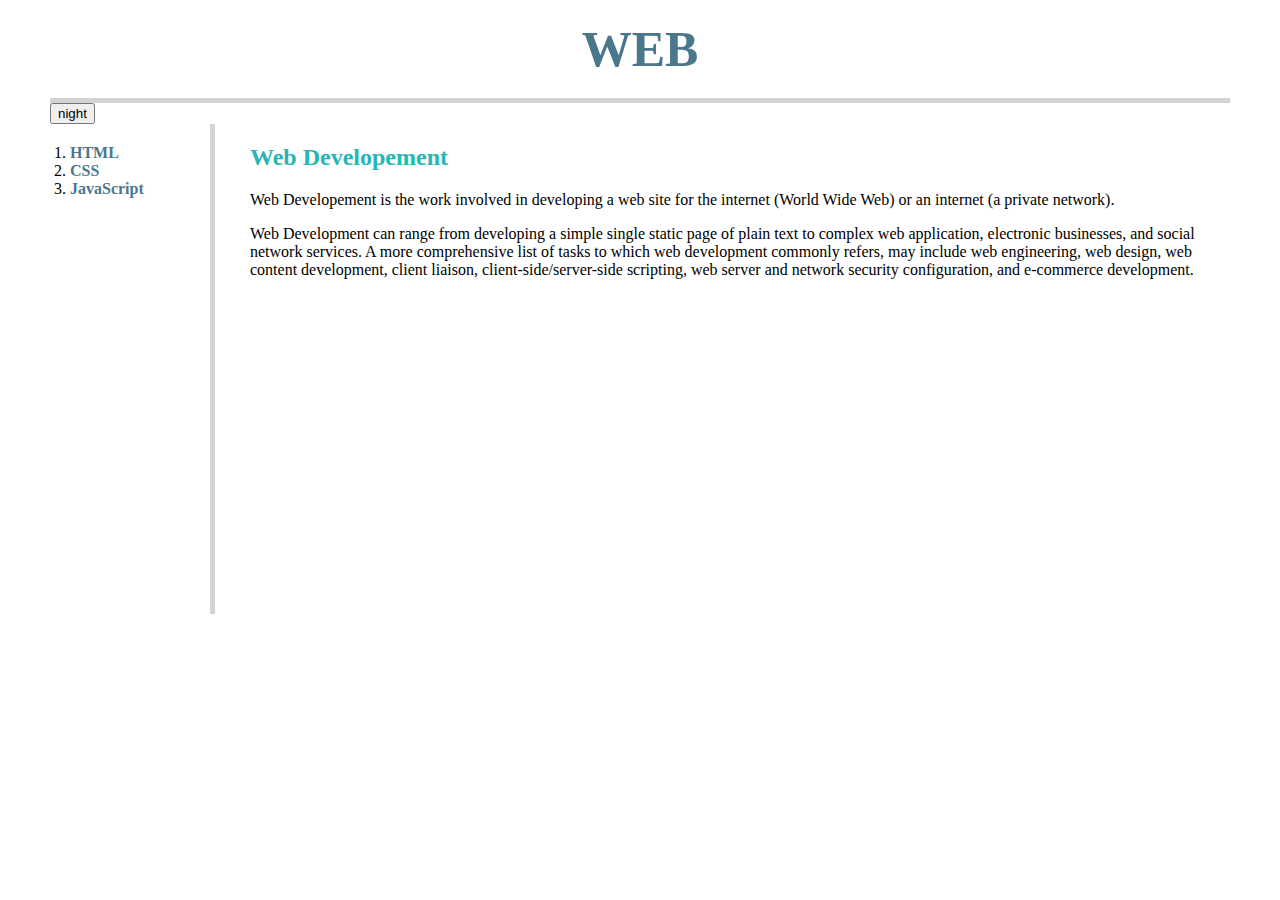
<file: index.html>
<!doctype html>
<html>
<head>
  <title>Index Page</title>
  <meta charset="utf-8">
  <link rel="stylesheet" href="style.css">
  <script src="colors.js"></script>
</head>

<body>
  <h1><a href="index.html" title="WEB">WEB</a></h1>
  <input id="night_day" type="button" value="night" onclick="
  nightdayhandler(this);
  ">

  <div id ="grid">
    <ol>
      <li> <a href="1.html" title="HTML">HTML</a></li>
      <li> <a href="2.html" title="CSS">CSS</a></li>
      <li> <a href="3.html" title="JavaScript">JavaScript</a></li>
    </ol>

    <div>
    <h2>Web Developement</h2>
        <p>Web Developement is the work involved in developing a web site for the internet (World Wide Web) or an internet (a private network).</p><p> Web Development can range from developing a simple single static page of plain text to complex web application, electronic businesses, and social network services. A more comprehensive list of tasks to which web development commonly refers, may include web engineering, web design, web content development, client liaison, client-side/server-side scripting, web server and network security configuration, and e-commerce development. </p>
      <iframe width="560" height="315" src="https://www.youtube.com/embed/5YDVJaItmaY" title="YouTube video player" frameborder="0" allow="accelerometer; autoplay; clipboard-write; encrypted-media; gyroscope; picture-in-picture" allowfullscreen></iframe>
    </div>
 </div>

  <p>
   <div id="disqus_thread"></div>
   <script>
       (function() { // DON'T EDIT BELOW THIS LINE
       var d = document, s = d.createElement('script');
       s.src = 'https://web1-opentutorials-1.disqus.com/embed.js';
       s.setAttribute('data-timestamp', +new Date());
       (d.head || d.body).appendChild(s);
       })();
   </script>

   <noscript>Please enable JavaScript to view the <a href="https://disqus.com/?ref_noscript">comments powered by Disqus.</a></noscript>
  </p>
    <script type="text/javascript">
    var Tawk_API=Tawk_API||{}, Tawk_LoadStart=new Date();
    (function(){
    var s1=document.createElement("script"),s0=document.getElementsByTagName("script")[0];
    s1.async=true;
    s1.src='https://embed.tawk.to/60ac830ca4114e480ad0b459/1f6gtvq7e';
    s1.charset='UTF-8';
    s1.setAttribute('crossorigin','*');
    s0.parentNode.insertBefore(s1,s0);
    })();
    </script>

</body>
</html>
</file>
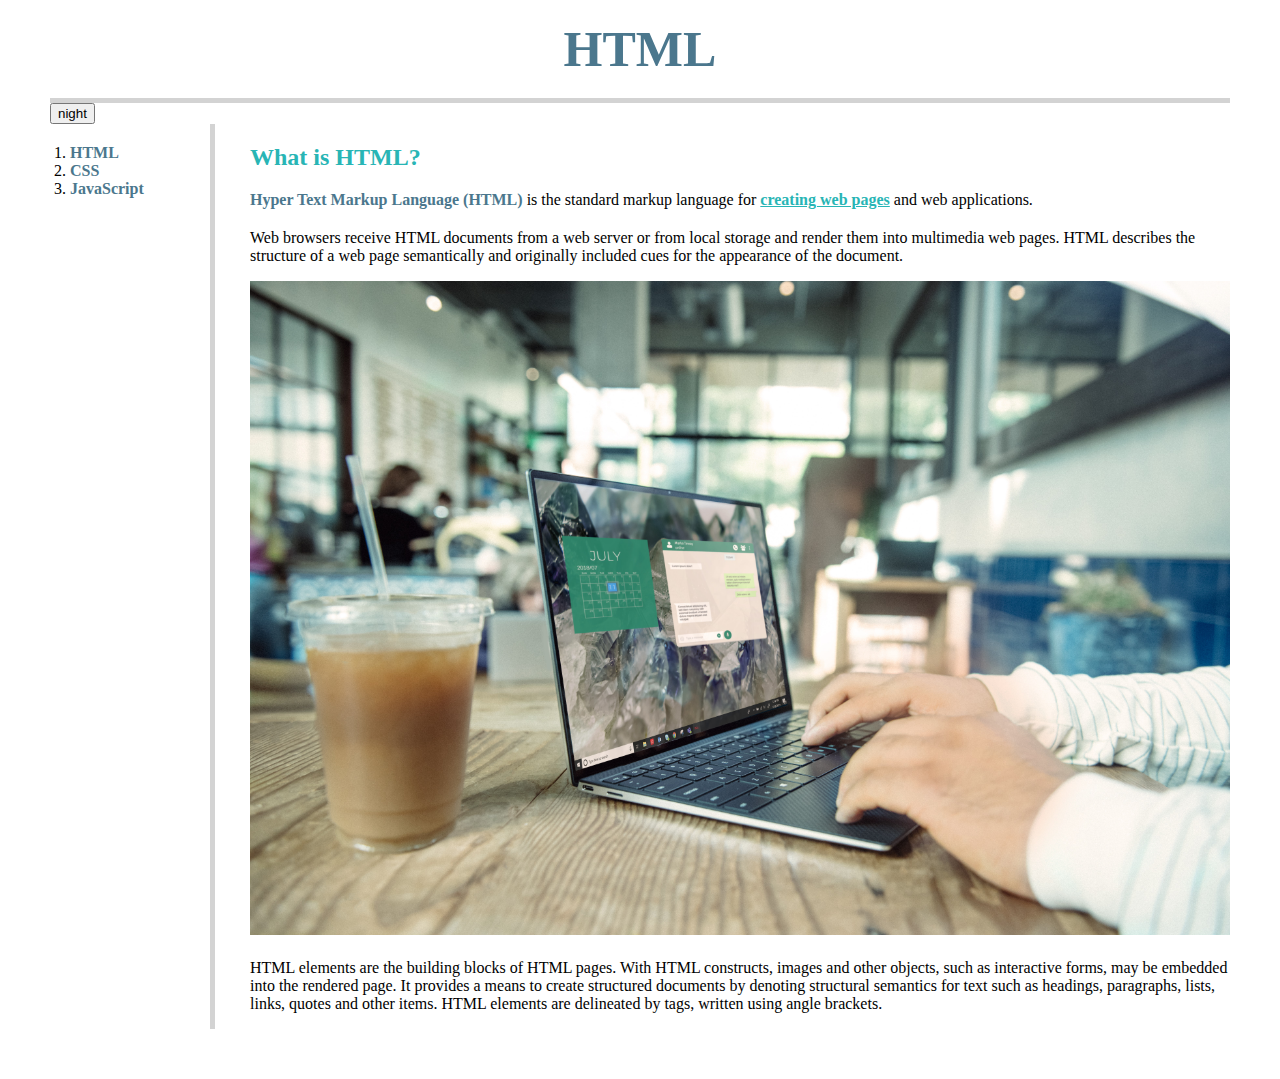
<file: 1.html>
<!doctype html>
<html>
<head>
  <title>HTML</title>
  <meta charset="utf-8">
  <link rel="stylesheet" href="style.css">
  <script src="colors.js"></script>
</head>
<body>

  <h1><a href="index.html" title="WEB">HTML</a></h1>
  <input id="night_day" type="button" value="night" onclick="
  nightdayhandler(this);
  ">
  <div id="grid">

      <ol>
        <li> <a href="1.html" title="HTML">HTML</a></li>
        <li> <a href="2.html" title="CSS">CSS</a></li>
        <li> <a href="3.html" title="JavaScript">JavaScript</a></li>
      </ol>

      <div>
        <h2>What is HTML?</h2>
        <p style="margin-top:20px; margin-bottom:20px;"><a href="https://www.w3.org/TR/html52/" target="_blank" title="HTML specification" >Hyper Text Markup Language (HTML)</a> is the standard markup language for <strong><u style="color:#28b5b5;">creating web pages</u></strong> and web applications.</p>
        <p>Web browsers receive HTML documents from a web server or from local storage and render them into multimedia web pages. HTML describes the structure of a web page semantically and originally included cues for the appearance of the document.</p>
        <img src="html.jpg" width="100%">
        <p style="margin-top:20px;"> HTML elements are the building blocks of HTML pages. With HTML constructs, images and other objects, such as interactive forms, may be embedded into the rendered page. It provides a means to create structured documents by denoting structural semantics for text such as headings, paragraphs, lists, links, quotes and other items. HTML elements are delineated by tags, written using angle brackets.</p>
      </div>
  </div>

  <p>
   <div id="disqus_thread"></div>
   <script>
       (function() { // DON'T EDIT BELOW THIS LINE
       var d = document, s = d.createElement('script');
       s.src = 'https://web1-opentutorials-1.disqus.com/embed.js';
       s.setAttribute('data-timestamp', +new Date());
       (d.head || d.body).appendChild(s);
       })();
   </script>
   <noscript>Please enable JavaScript to view the <a href="https://disqus.com/?ref_noscript">comments powered by Disqus.</a></noscript>
  </p>
</body>
</html>
</file>
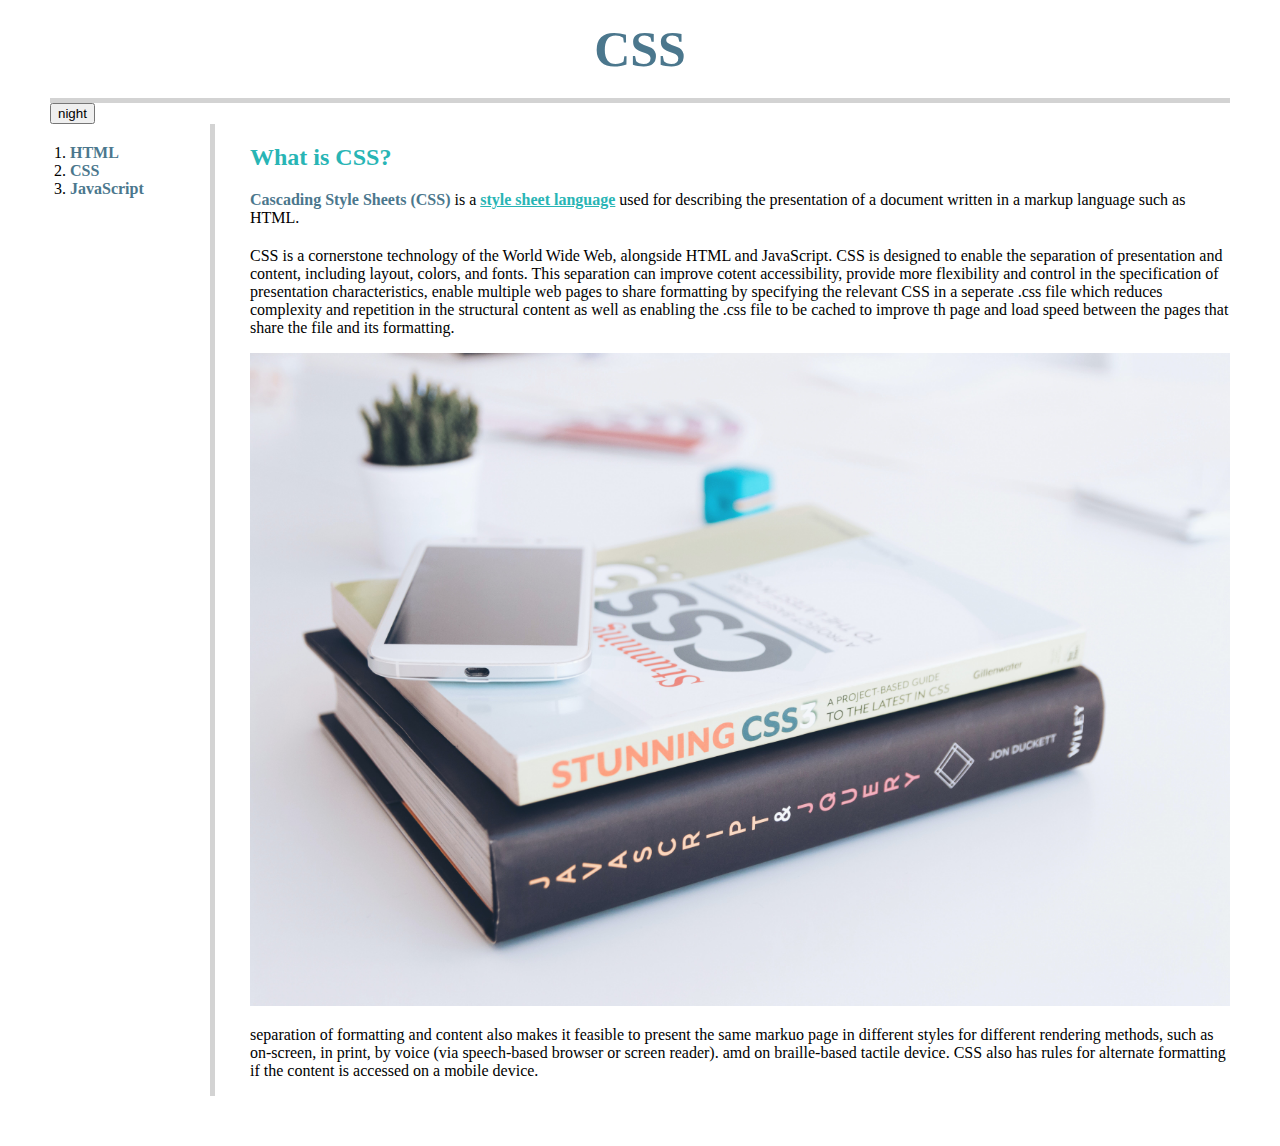
<file: 2.html>
<!doctype html>
<html>
<head>
  <title>CSS</title>
  <meta charset="utf-8">
  <link rel="stylesheet" href="style.css">
  <script src="colors.js"></script>
</head>
<body>
  <h1><a href="index.html" title="WEB">CSS</a></h1>
  <input id="night_day" type="button" value="night" onclick="
  nightdayhandler(this);
  ">

  <div id="grid">
    <ol>
      <li> <a href="1.html" title="HTML">HTML</a></li>
      <li> <a href="2.html" title="CSS">CSS</a></li>
      <li> <a href="3.html" title="JavaScript">JavaScript</a></li>
    </ol>

    <div>
      <h2>What is CSS?</h2>
      <p style="margin-top:20px;margin-bottom:20px;"><a href="https://www.w3.org/TR/CSS/#css" target="_blank" title="CSS specification" >Cascading Style Sheets (CSS)</a> is a <u style="color:#28b5b5;"><strong>style sheet language</strong></u> used for describing the presentation of a document written in a markup language such as HTML.</p>
      <p> CSS is a cornerstone technology of the World Wide Web, alongside HTML and JavaScript.
      CSS is designed to enable the separation of presentation and content, including layout, colors, and fonts. This separation can improve cotent accessibility, provide more flexibility and control in the specification of presentation characteristics, enable multiple web pages to share formatting by specifying the relevant CSS in a seperate .css file which reduces complexity and repetition in the structural content as well as enabling the .css file to be cached to improve th page and load speed between the pages that share the file and its formatting.
      </p>
      <img src="css.jpg" width="100%">
      <p>
      separation of formatting and content also makes it feasible to present the same markuo page in different styles for different rendering methods, such as on-screen, in print, by voice (via speech-based browser or screen reader). amd on braille-based tactile device. CSS also has rules for alternate formatting if the content is accessed on a mobile device. </p>
    </div>
  </div>
  <p>
   <div id="disqus_thread"></div>
   <script>
       (function() { // DON'T EDIT BELOW THIS LINE
       var d = document, s = d.createElement('script');
       s.src = 'https://web1-opentutorials-1.disqus.com/embed.js';
       s.setAttribute('data-timestamp', +new Date());
       (d.head || d.body).appendChild(s);
       })();
   </script>
   <noscript>Please enable JavaScript to view the <a href="https://disqus.com/?ref_noscript">comments powered by Disqus.</a></noscript>
  </p>
</body>
</html>
</file>
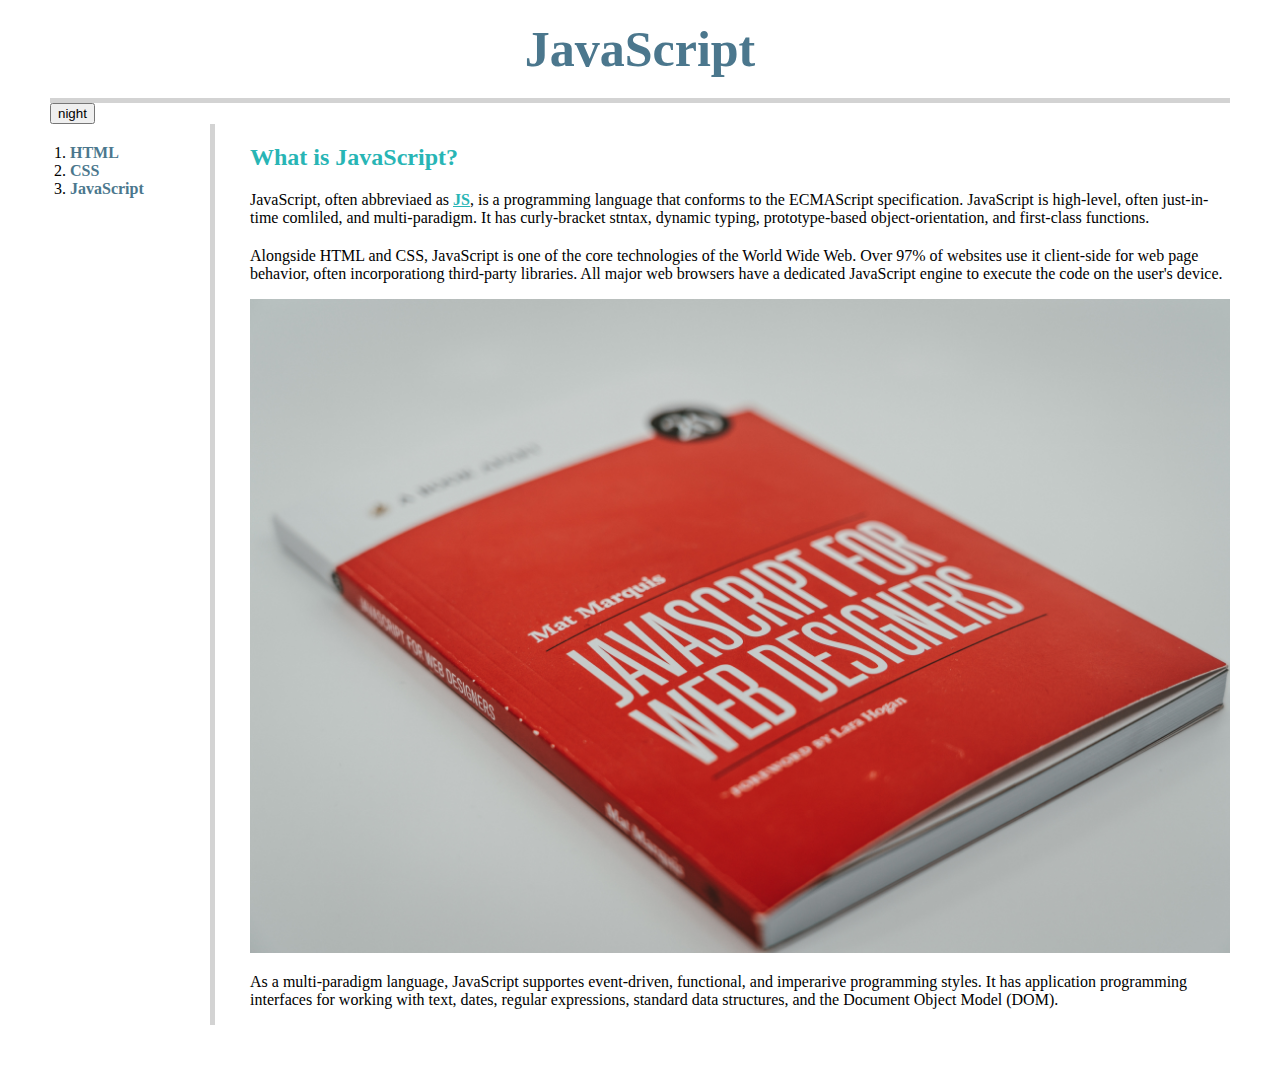
<file: 3.html>
<!doctype html>
<html>
<head>
  <title>JavaScriptS</title>
  <meta charset="utf-8">
  <link rel="stylesheet" href="style.css">
  <script src="colors.js"></script>
</head>
<body>
  <h1><a href="index.html" title="WEB">JavaScript</a></h1>
  <input id="night_day" type="button" value="night" onclick="
  nightdayhandler(this);
  ">

  <div id="grid">
    <ol>
      <li> <a href="1.html" title="HTML">HTML</a></li>
      <li> <a href="2.html" title="CSS">CSS</a></li>
      <li> <a href="3.html" title="JavaScript">JavaScript</a></li>
    </ol>

    <div>
      <h2>What is JavaScript?</h2>
      <p style="margin-top:20px;margin-bottom:20px;"><a href="https://www.w3.org/TR/html52/" target="_blank" title="Java Script specification" ></a>JavaScript, often abbreviaed as <strong><u style="color:#28b5b5">JS</u></strong>, is a programming language that conforms to the ECMAScript specification. JavaScript is high-level, often just-in-time comliled, and multi-paradigm. It has curly-bracket stntax, dynamic typing, prototype-based object-orientation, and first-class functions. </p>
       <p>
        Alongside HTML and CSS, JavaScript is one of the core technologies of the World Wide Web. Over 97% of websites use it client-side for web page behavior, often incorporationg third-party libraries. All major web browsers have a dedicated JavaScript engine to execute the code on the user's device. </p>
      <img src="JavaScript.jpg" width="100%">
      <p>
      As a multi-paradigm language, JavaScript supportes event-driven, functional, and imperarive programming styles. It has application programming interfaces for working with text, dates, regular expressions, standard data structures, and the Document Object Model (DOM). </p>
   </div>
  </div>
  <p>
   <div id="disqus_thread"></div>
   <script>
       (function() { // DON'T EDIT BELOW THIS LINE
       var d = document, s = d.createElement('script');
       s.src = 'https://web1-opentutorials-1.disqus.com/embed.js';
       s.setAttribute('data-timestamp', +new Date());
       (d.head || d.body).appendChild(s);
       })();
   </script>
   <noscript>Please enable JavaScript to view the <a href="https://disqus.com/?ref_noscript">comments powered by Disqus.</a></noscript>
  </p>
</body>
</html>
</file>
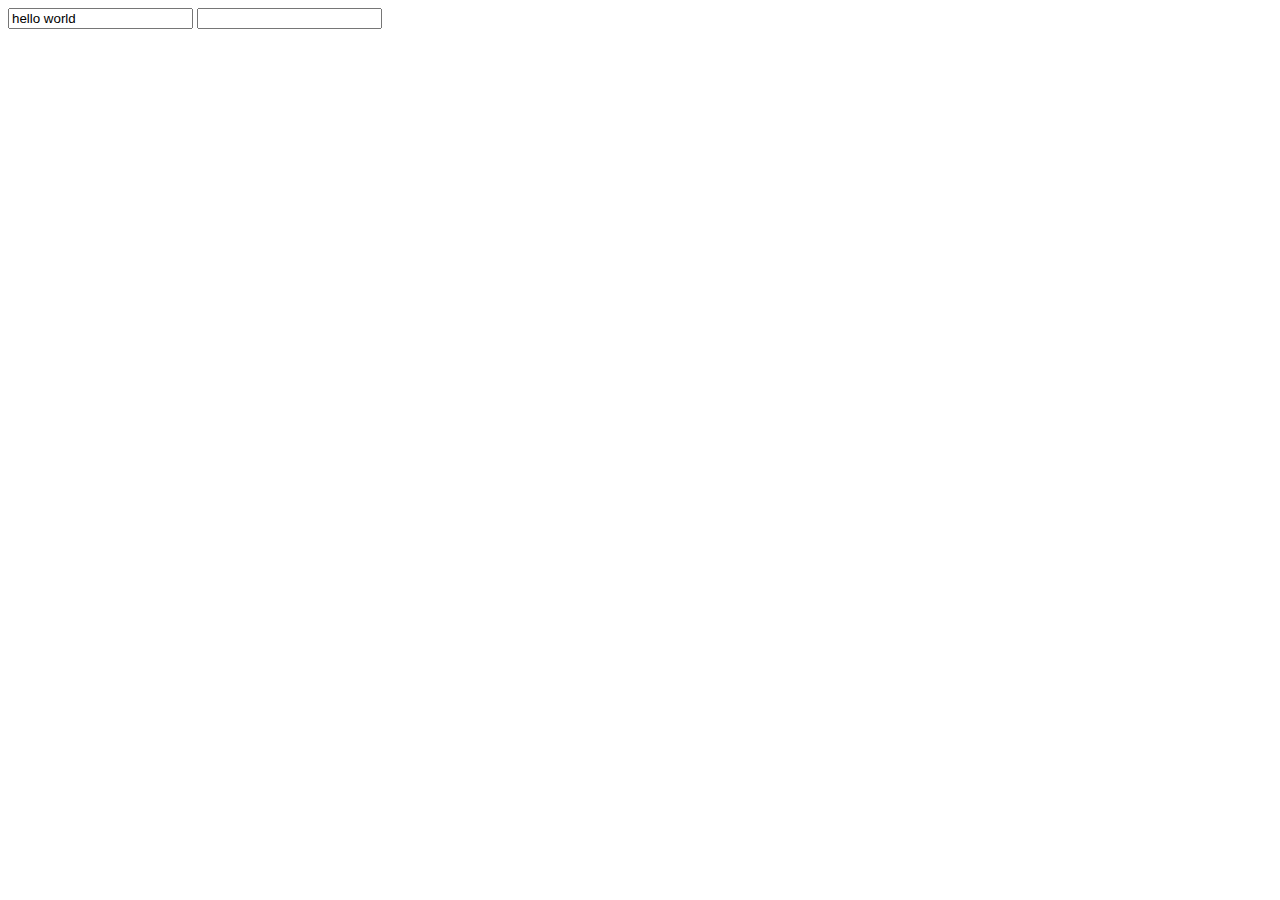
<file: ex01.html>
<!DOCTYPE html>
<html>
  <head>
    <meta charset="utf-8">
    <title></title>
  </head>
  <body>

      <input type="botton" value="hello world" onclick="alert('hi')">
      <input type="text" onkeydown="alert('key down!')">

  </body>
</html>
</file>
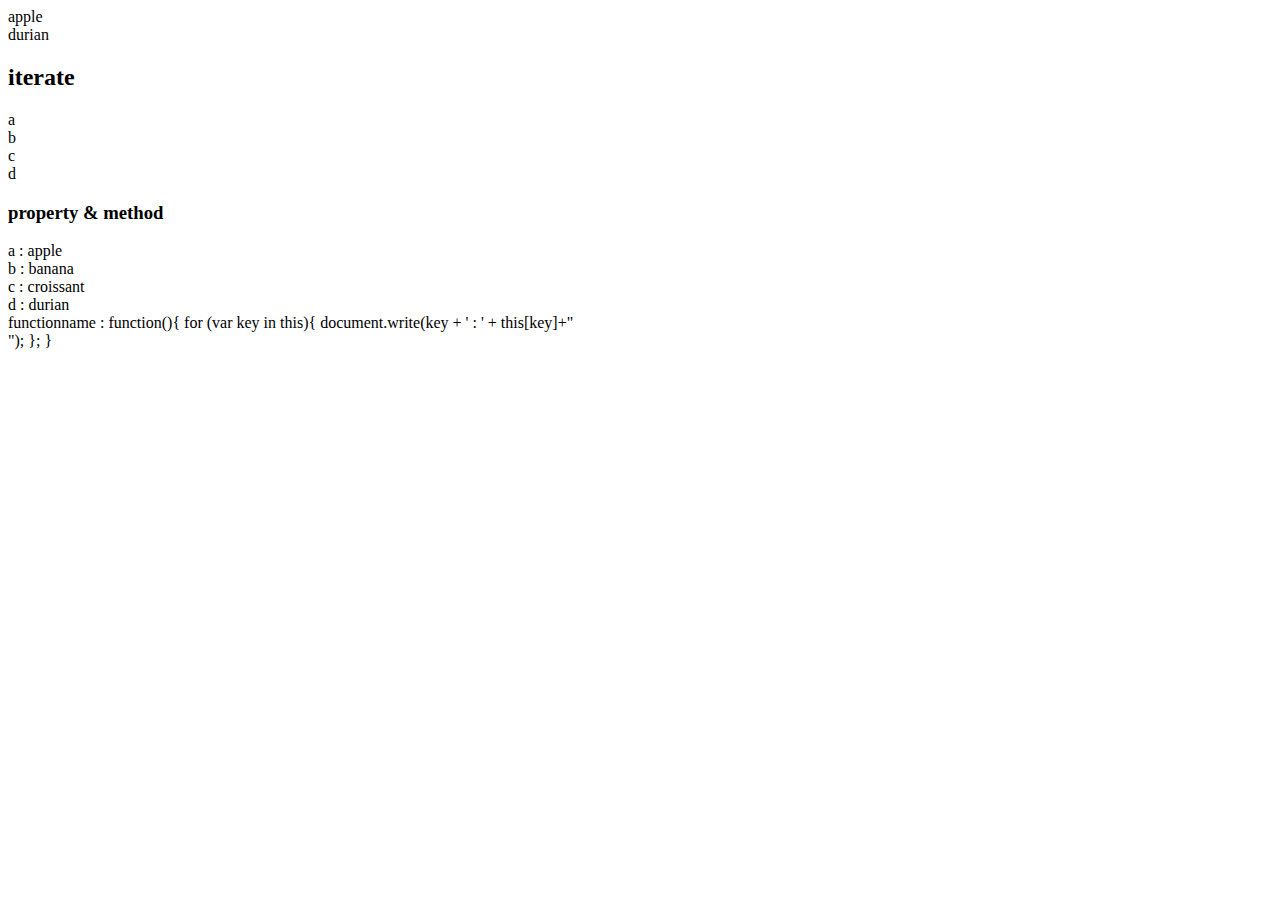
<file: ex10.html>
<!DOCTYPE html>
<html>
  <head>
    <meta charset="utf-8">
    <title>Object 객체</title>
  </head>
  <body>
    <script>
      var fruit = {
        "a" : "apple",
        "b" : "banana",
        "c" : "croissant"
      };
      document.write(fruit.a + "<br>");

      fruit.d = "durian";
      document.write(fruit.d);
    </script>

      <h2>iterate</h2>
   <script>
      for (var key in fruit){
      document.write(key + '<br>');
    };
   </script>

<h3>property & method</h3>
<script>
  fruit.functionname = function(){
    for (var key in this){
      document.write(key + ' : ' + this[key]+"<br>");
    };
  };
  fruit.functionname();

  </script>


  </body>
</html>
</file>
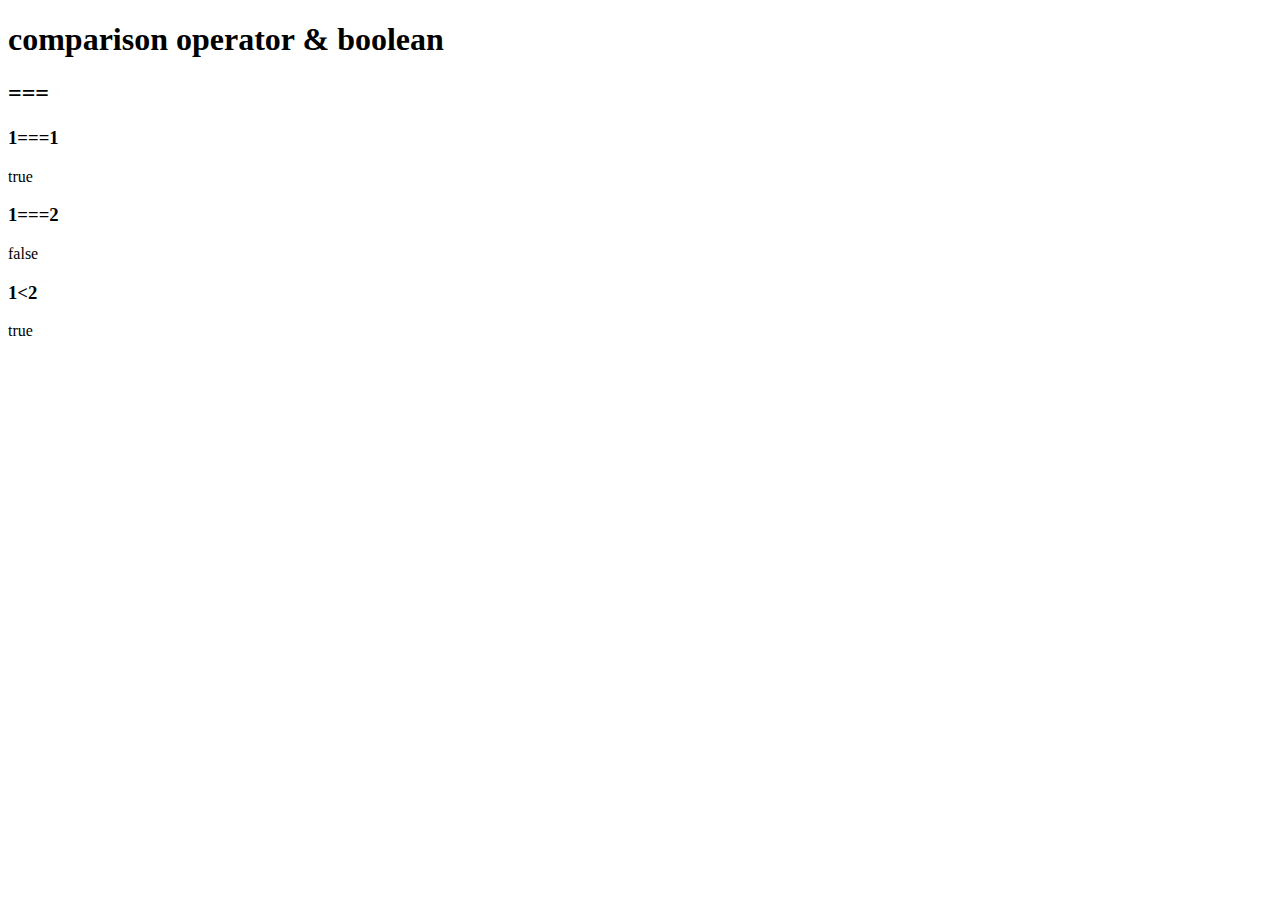
<file: ex4.html>
<!DOCTYPE html>
<html>
<head>
    <meta charset="utf-8">
    <title> </title>
    <body>
   
        <h1>comparison operator & boolean</h1>
        <h2>===</h2>

        <h3>1===1</h3>
        <script>
            document.write(1===1);
        </script>

        
        <h3>1===2</h3>
        <script>
            document.write(1===2);
        </script>

        <h3>1&lt;2</h3>
        <script>
            document.write(1<2);
        </script>
    </body>
</head>
</html>
</file>
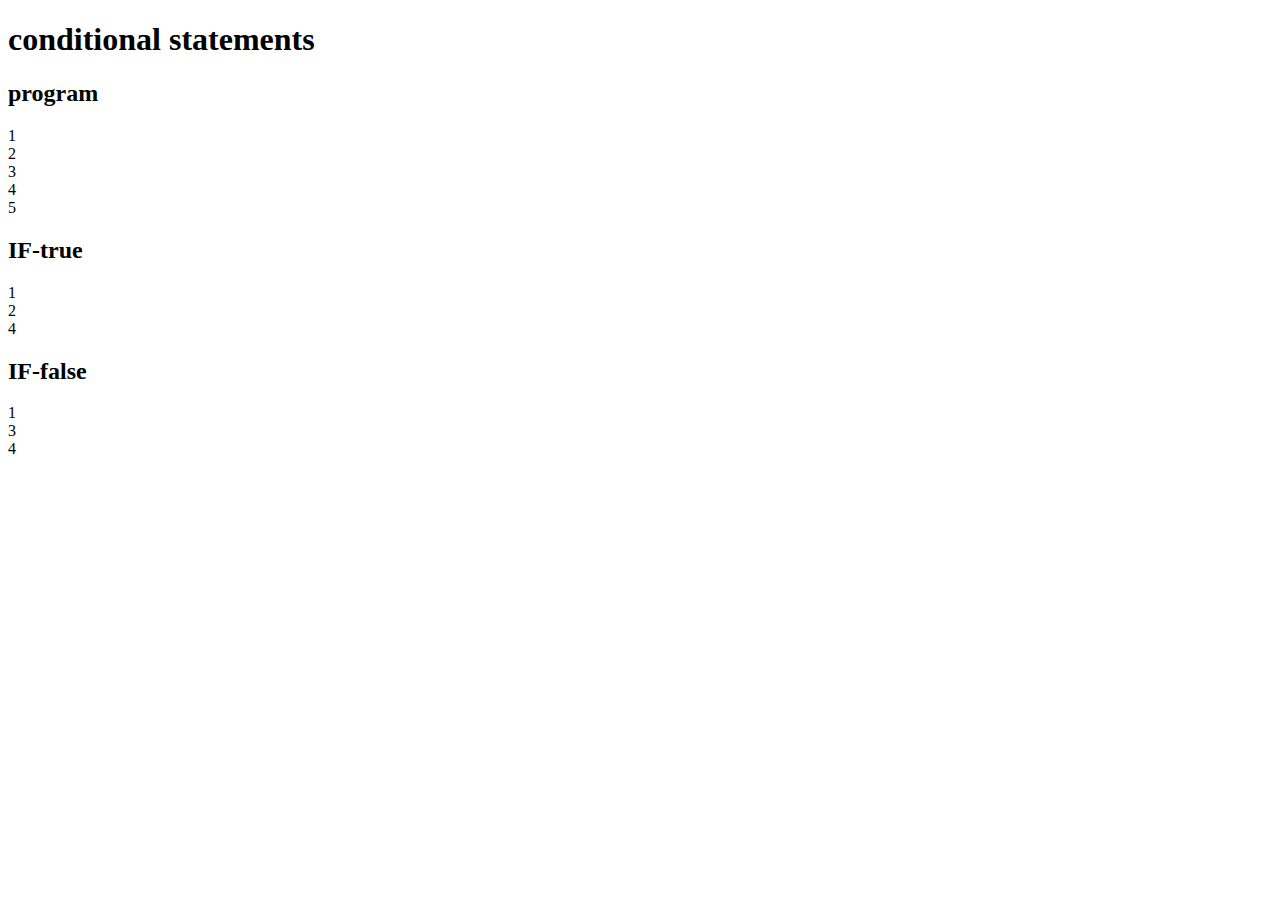
<file: ex5.html>
<!DOCTYPE html>
<html>
    <head>
        <title></title>
    </head>
    <body>
        <h1>conditional statements</h1>
        <h2>program</h2>
        <script>
            document.write("1<br>");
            document.write("2<br>");
            document.write("3<br>");
            document.write("4<br>");
            document.write("5<br>");
        </script>
        <h2>IF-true</h2>
        <script>
            document.write("1<br>");
            if(true) {
            document.write("2<br>");
            } else{
                document.write("3<br>");
            }
            
            document.write("4<br>");
           
        </script>

        <h2>IF-false</h2>
        <script>
            document.write("1<br>");
            if(false) {
            document.write("2<br>");
            } else{
                document.write("3<br>");
            }
            
            document.write("4<br>");
            
        </script>
    </body>
</html>
</file>
<file: style.css>
body {
  margin:0px 50px 50px 50px;
}
 a {
   color:#4b778d;
   text-decoration: none;
   font-weight: bold;
    }
  ol {
      border-right: 5px solid lightgray;
      width:120px;
      margin: 0px;
      margin-left: 0px;
      margin-right: 0px;
      padding: 20px;

      }
 h1 {
  color: #4b778d;
  font-size: 50px;
  text-align: center;
  border-bottom:5px solid lightgray;
  margin: 0px;
  padding: 20px;
  }
  h2 {
    color: #28b5b5;
  }

 #grid {
   display:grid;
   grid-template-columns: 200px 2fr;
 }

  @media(max-width:800px) {
    #grid {
      display:block;
    }
    ol {
      border-right: none;
    }
    h1 {
      border-bottom: none;
    }
  }
</file>
